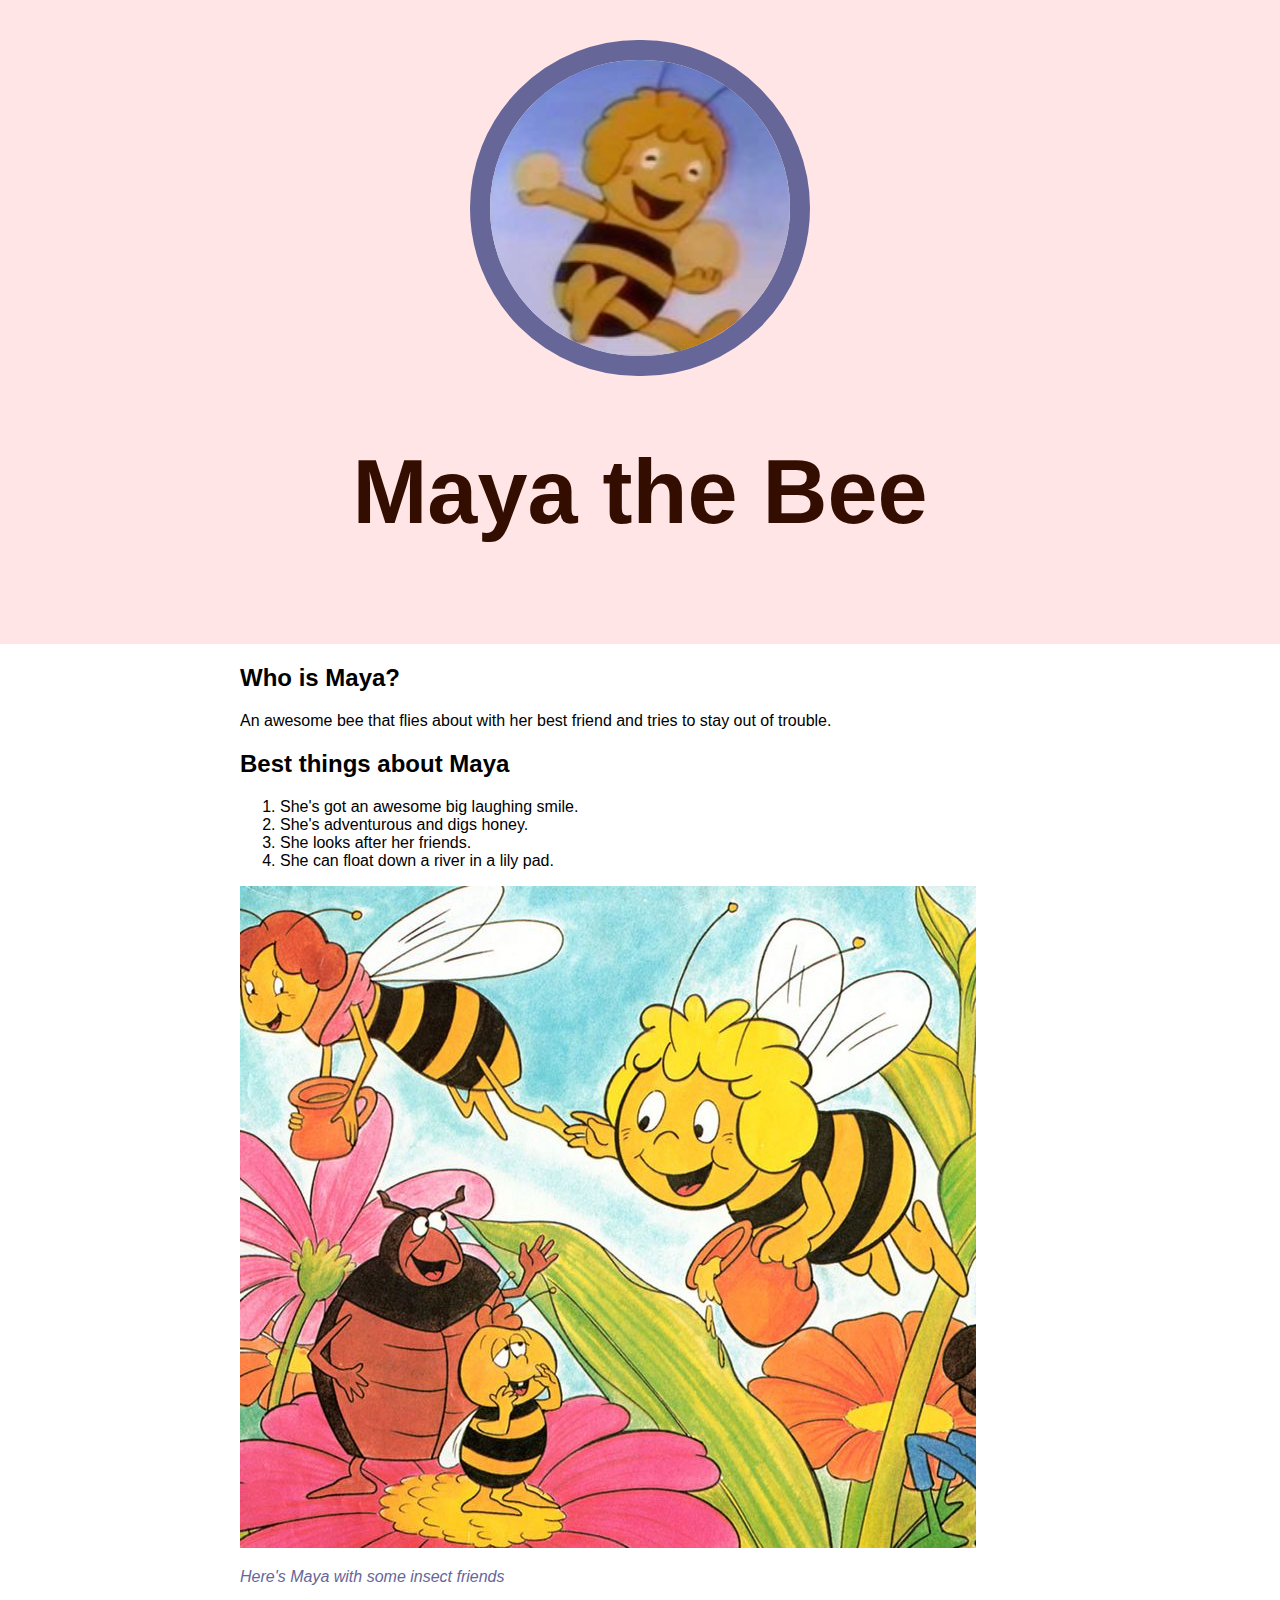
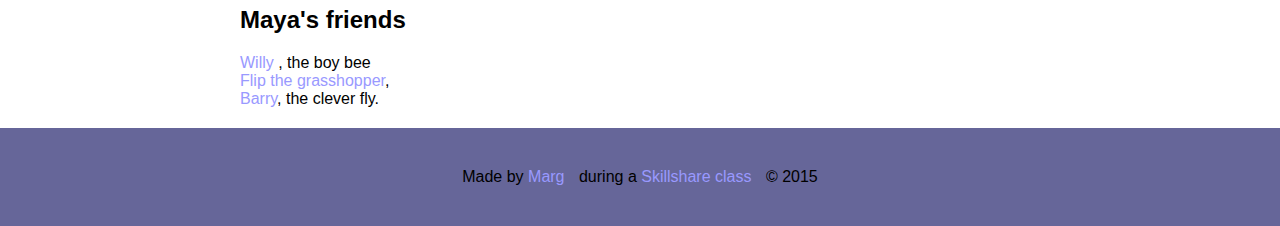
<file: index.html>
<!DOCTYPE html>
<html> 
<head>
	<title>Maya the Bee</title>
	<link rel="stylesheet" type="text/css"
	href="css/hero.css">
</head>
<body>

<div class="wrapper">
<header>
	<img src="img/first_image.jpg">
	<h1>Maya the Bee</h1>
</header>
<div class="content">
<h2>Who is Maya?</h2>
<p> An awesome bee that flies about with her best friend and tries to stay out of trouble. </p>
<h2>Best things about Maya</h2>
<ol> 
<li> She's got an awesome big laughing smile.
<li> She's adventurous and digs honey.
<li> She looks after her friends.
<li> She can float down a river in a lily pad.
</ol>
<img  src="img/bigimage.jpg">
<p class="caption">
Here's Maya with some insect friends</p>
<h2>Maya's friends</h2>
<ul>
	<li><a href="http://www.maya.tv/en/character/willy" target="_blank" title="More about Willy"> Willy </a>, the boy bee</li>

	<li><a href="http://www.maya.tv/en/character/flip" target="_blank" title="More about Flip"> Flip the grasshopper</a>, </li>
	<li><a href="http://www.maya.tv/en/character/barry" target="_blank" title="More about Barry">Barry</a>, the clever fly.</li>
</ul>
</div>


<footer>
	<ul>
	<li>Made by <a href="https://uk.linkedin.com/in/marglaing" target="_blank">Marg</a></li>
	<li> during a <a href="http://www.skillshare.com" target="_blank">Skillshare class</a></li>
	<li>&copy; 2015</li>
	</ul>

</footer>
</div>
</body>
 </html>
</file>
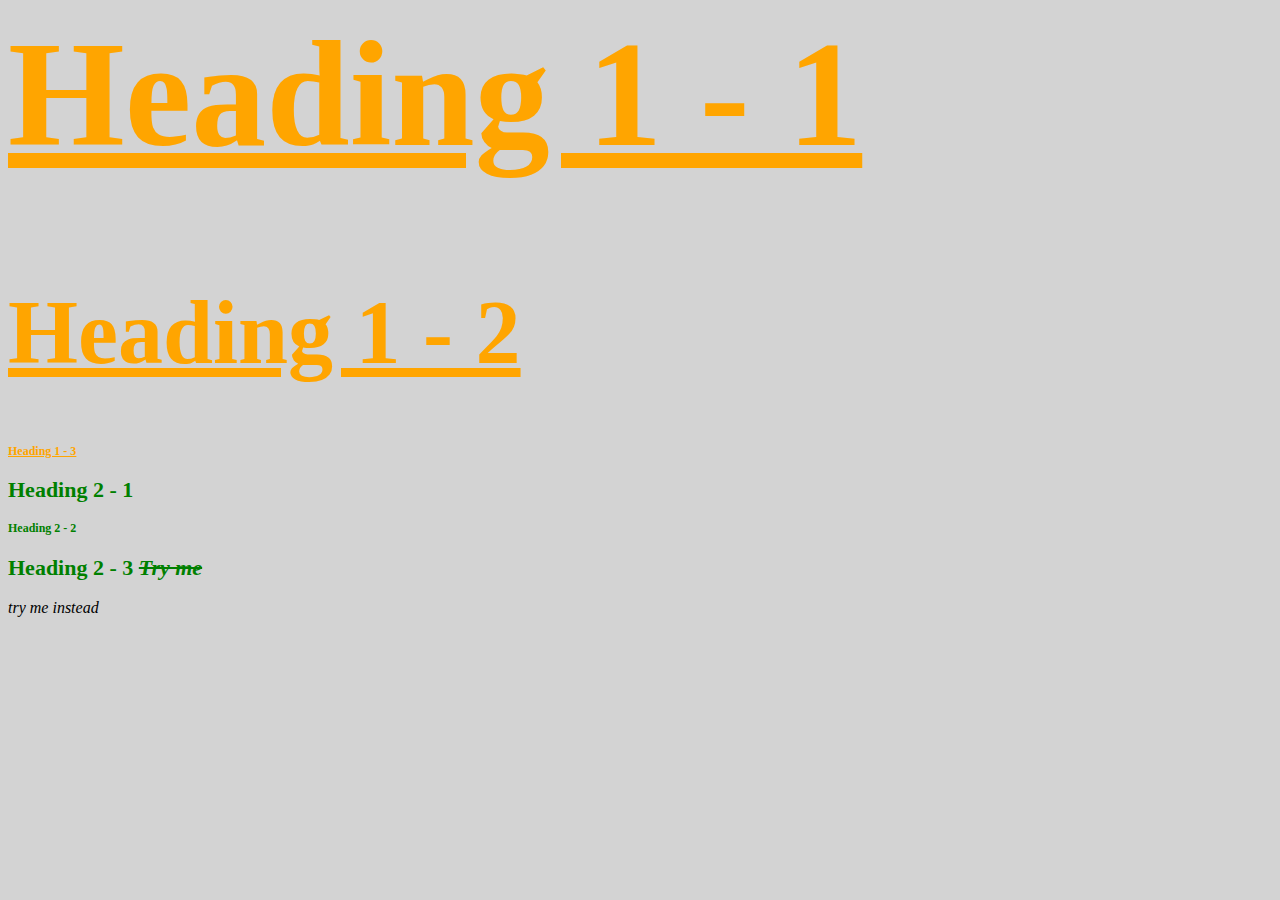
<file: stylish.html>
<html>
<head>
<title>Stylish</title>
<link rel="stylesheet" type="text/css" 
href="css/test.css"

</head>

<body>
<h1 id="first" class="small" style="font=size: 20px;"> Heading 1 - 1 </h1>
<h1 > Heading 1 - 2 </h1>
<h1 class="small"> Heading 1 - 3 </h1>
<h2 > Heading 2 - 1 </h2>
<h2 class="small"> Heading 2 - 2 </h2>
<h2 > Heading 2 - 3 <span>Try me</span></h2>

<span>try me instead</span>
</body>
</html>
</file>
<file: css/hero.css>
html, body{
	font-family: Arial, sans-serif;
	margin: 0; 
}

header{
	background-color: #ffe5e5;
padding: 40px;
text-align: center;
}

h1{
	font-size: 90px;
	color: #330e00;
}

header img{
border-radius: 170px;
width: 300px;
border: 20px solid #666699;
}

.content{
	max-width: 800px;
	margin: 0 auto;
	padding: 0 20px;
}

img.bigimage{
	max-width: 100%;
}

p.caption{
	font-size: 16px;
	color: #666699;
	font-style: italic;
}

ul{
	list-style: none;
	padding: 0;
	margin: 0;


}

a{ color: #9999ff;
text-decoration: none;
}

footer{
margin-top: 20px;
padding: 40px 20px; 
background-color: #666699;
}
footer ul{ 
	text-align: center;
}
footer ul li{
	display: inline-block;
	margin: 0 5px;
}
</file>
<file: css/test.css>
body{
	background-color: lightgrey;
}
h1{
color: orange;
font-size: 90px;	
text-decoration: underline;
}

#first{
	font-size: 150px;
}

.small{
	font-size: 12px;
}
h2{
	color: green;
	font-size: 22px;
}

span{font-style: italic;

}
h2 span{
	text-decoration: line-through;
}
</file>
